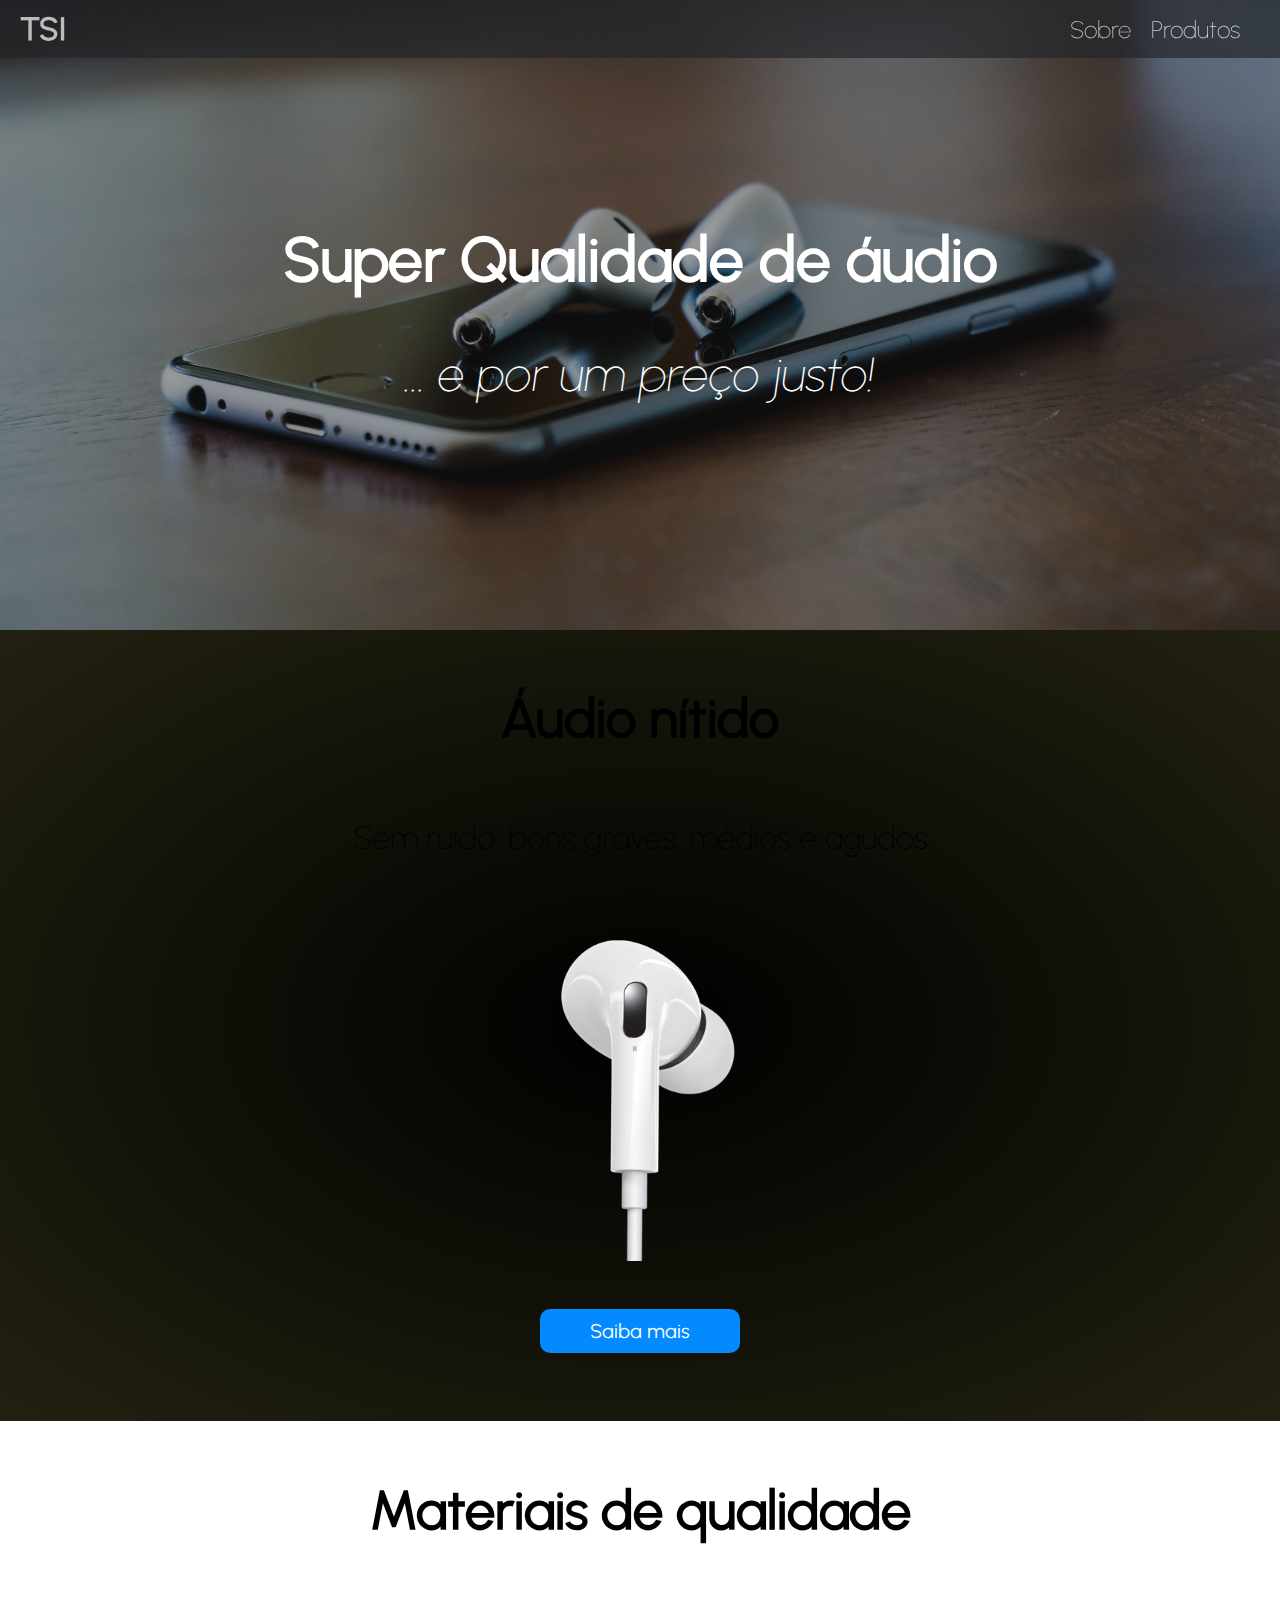
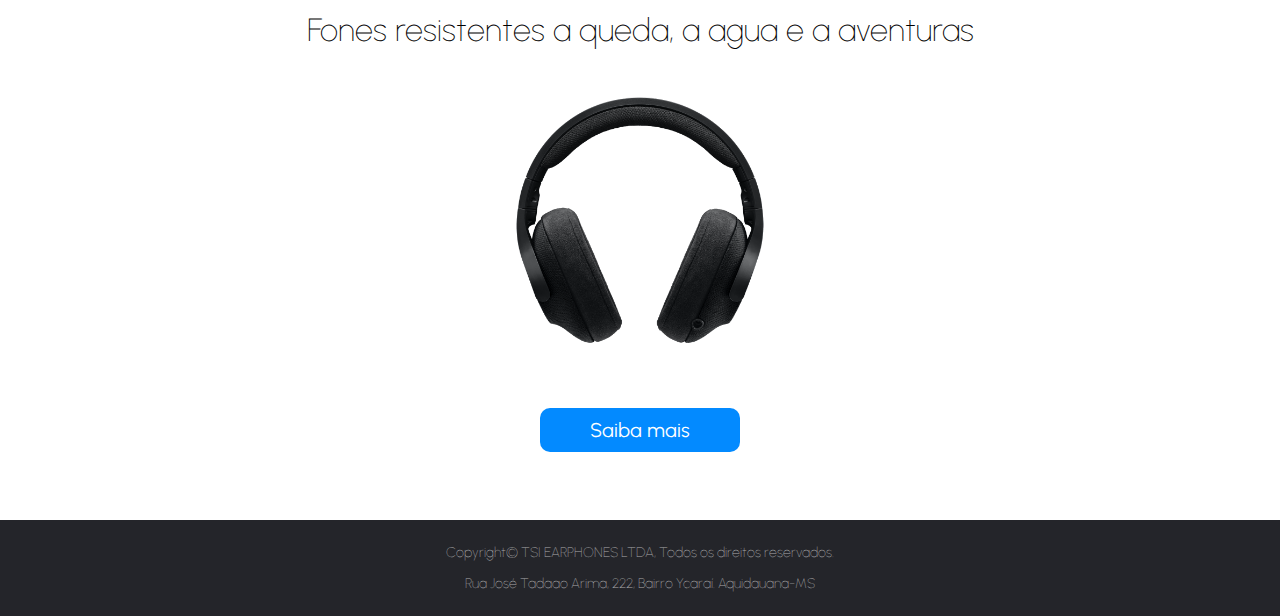
<file: index.html>
<!DOCTYPE html>
<html lang="pt-BR" prefix="og: https://ogp.me/ns#">

<head>
    <meta charset="UTF-8">
    <meta http-equiv="X-UA-Compatible" content="IE=edge">
    <meta name="viewport" content="width=device-width, initial-scale=1.0">
    <title>TSI Earphones</title>

    <link rel="icon" type="image/png" href="img/headset.png">
    <link rel="stylesheet" href="css/keyframes.css">
    <link rel="stylesheet" href="css/style.css">
    <link rel="stylesheet" href="css/fonts.css">
    <link rel="stylesheet" href="css/responsive.css">
    

    <!-- Open Graph-->
    <meta property="og:title" content="TSI Earphones" />
    <meta property="og:description" content="Super qualidade de áudio a um preço justo" />
    <meta property="og:type" content="website" />
    <meta property="og:url" content="https://tsi-earphones.vercel.app/" />
    <meta property="og:image" content="https://tsi-earphones.vercel.app/img/Earphone.jpg" />
</head>

<body>

    <header>
        <h1 id="app-title">
            <a href="../index.html">TSI</a>
            </h1>
        <a href="/pages/sobre.html" id="about">Sobre</a>
        <a href="/pages/produtos.html" id="products">Produtos</a>
    </header>

    <div id="hero">
        <div id="hero-text">
            <h1>Super Qualidade de áudio</h1>
            <p>... e por um preço justo!</p>
        </div>
    </div>

    <div class="marketing-black">
        <h1 class="white-title">Áudio nítido</h1>
        <p class="white-description">Sem ruido, bons graves, médios e agudos</p>
        <img src="img/fone1.png" alt="fone de ouvido do tipo intra auricular" class="product">
        <button class="know-more">Saiba mais</button>
    </div>
    <div class="marketing-white">
        <h1 class="black-title">Materiais de qualidade</h1>
        <p class="black-description">Fones resistentes a queda, a agua e a aventuras</p>
        <img src="img/fone2.png" alt="Fone de ouvido do tipo concha" class="product">
        <button class="know-more">Saiba mais</button>
    </div>

    <footer>
        <p>Copyright&copy; TSI EARPHONES LTDA, Todos os direitos reservados.</p>
        <p>Rua José Tadaao Arima, 222, Bairro Ycaraí. Aquidauana-MS</p>
    </footer>
</body>

</html>
</file>
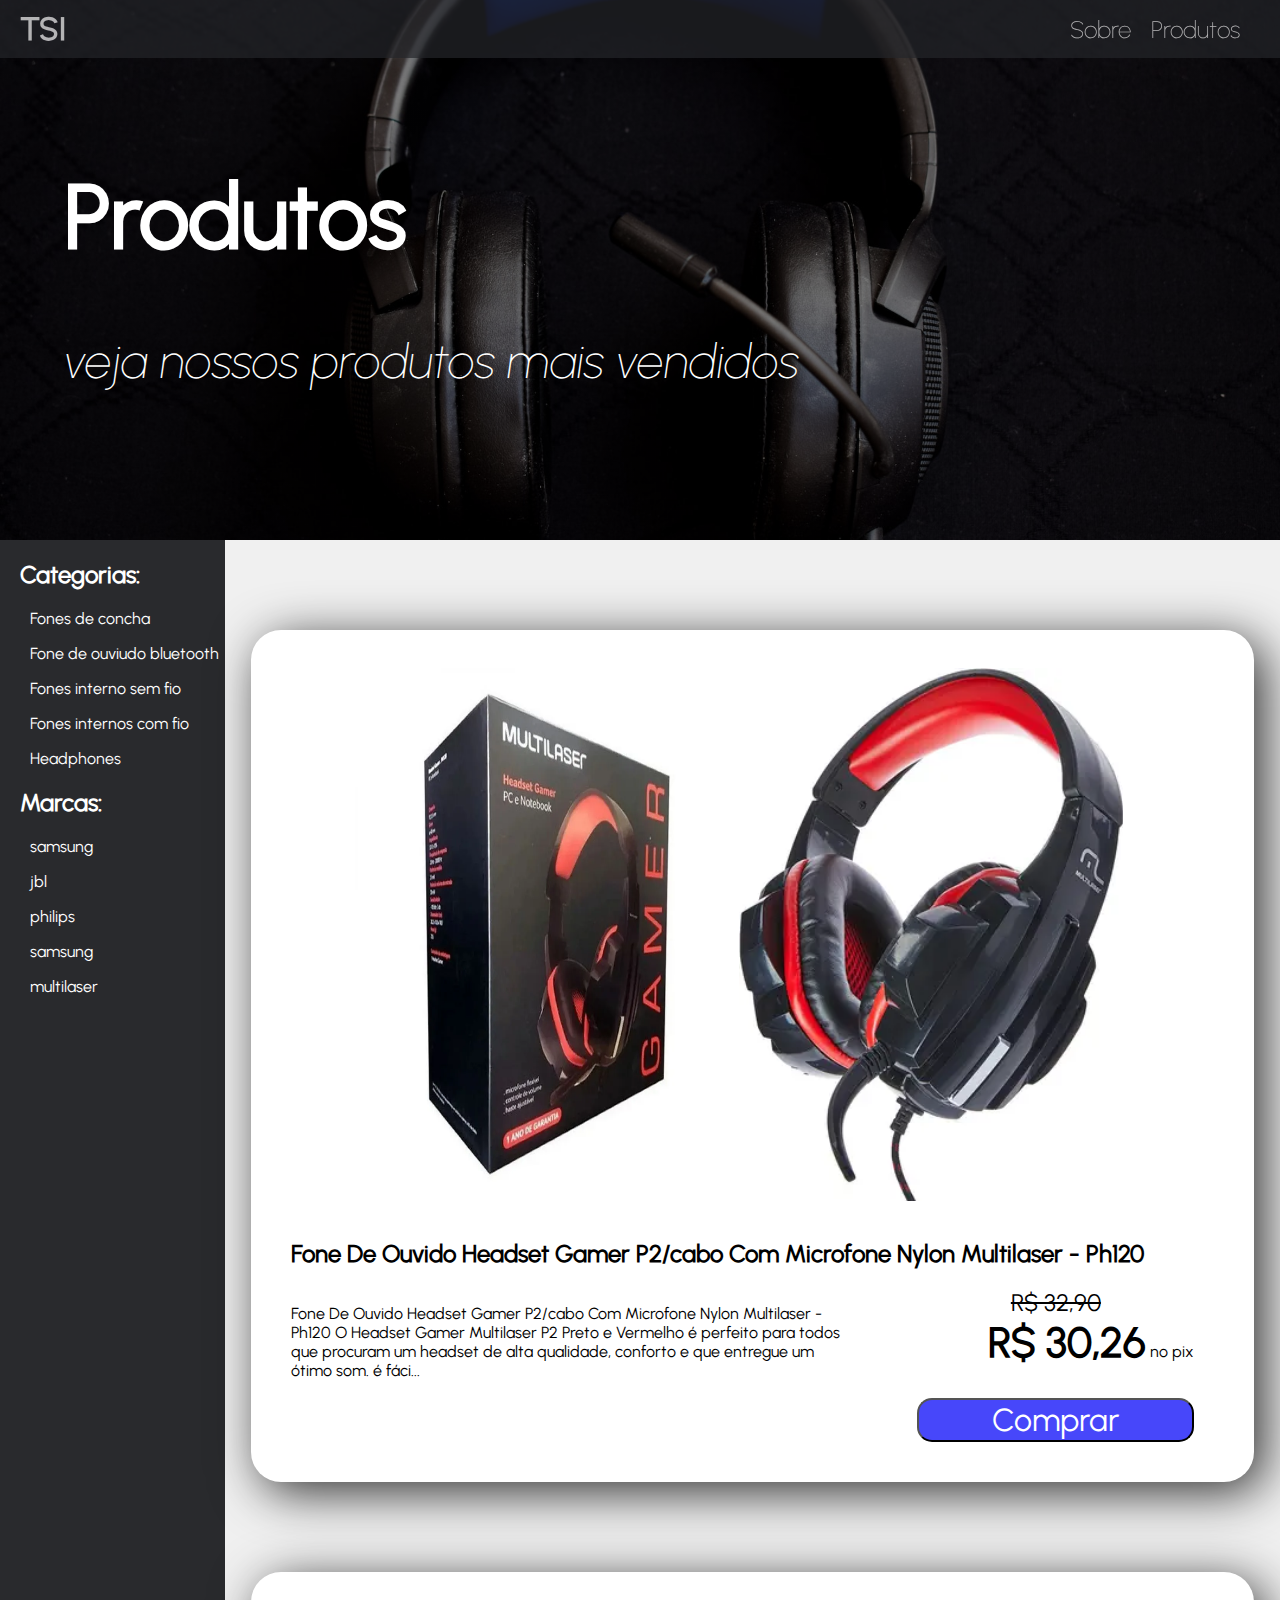
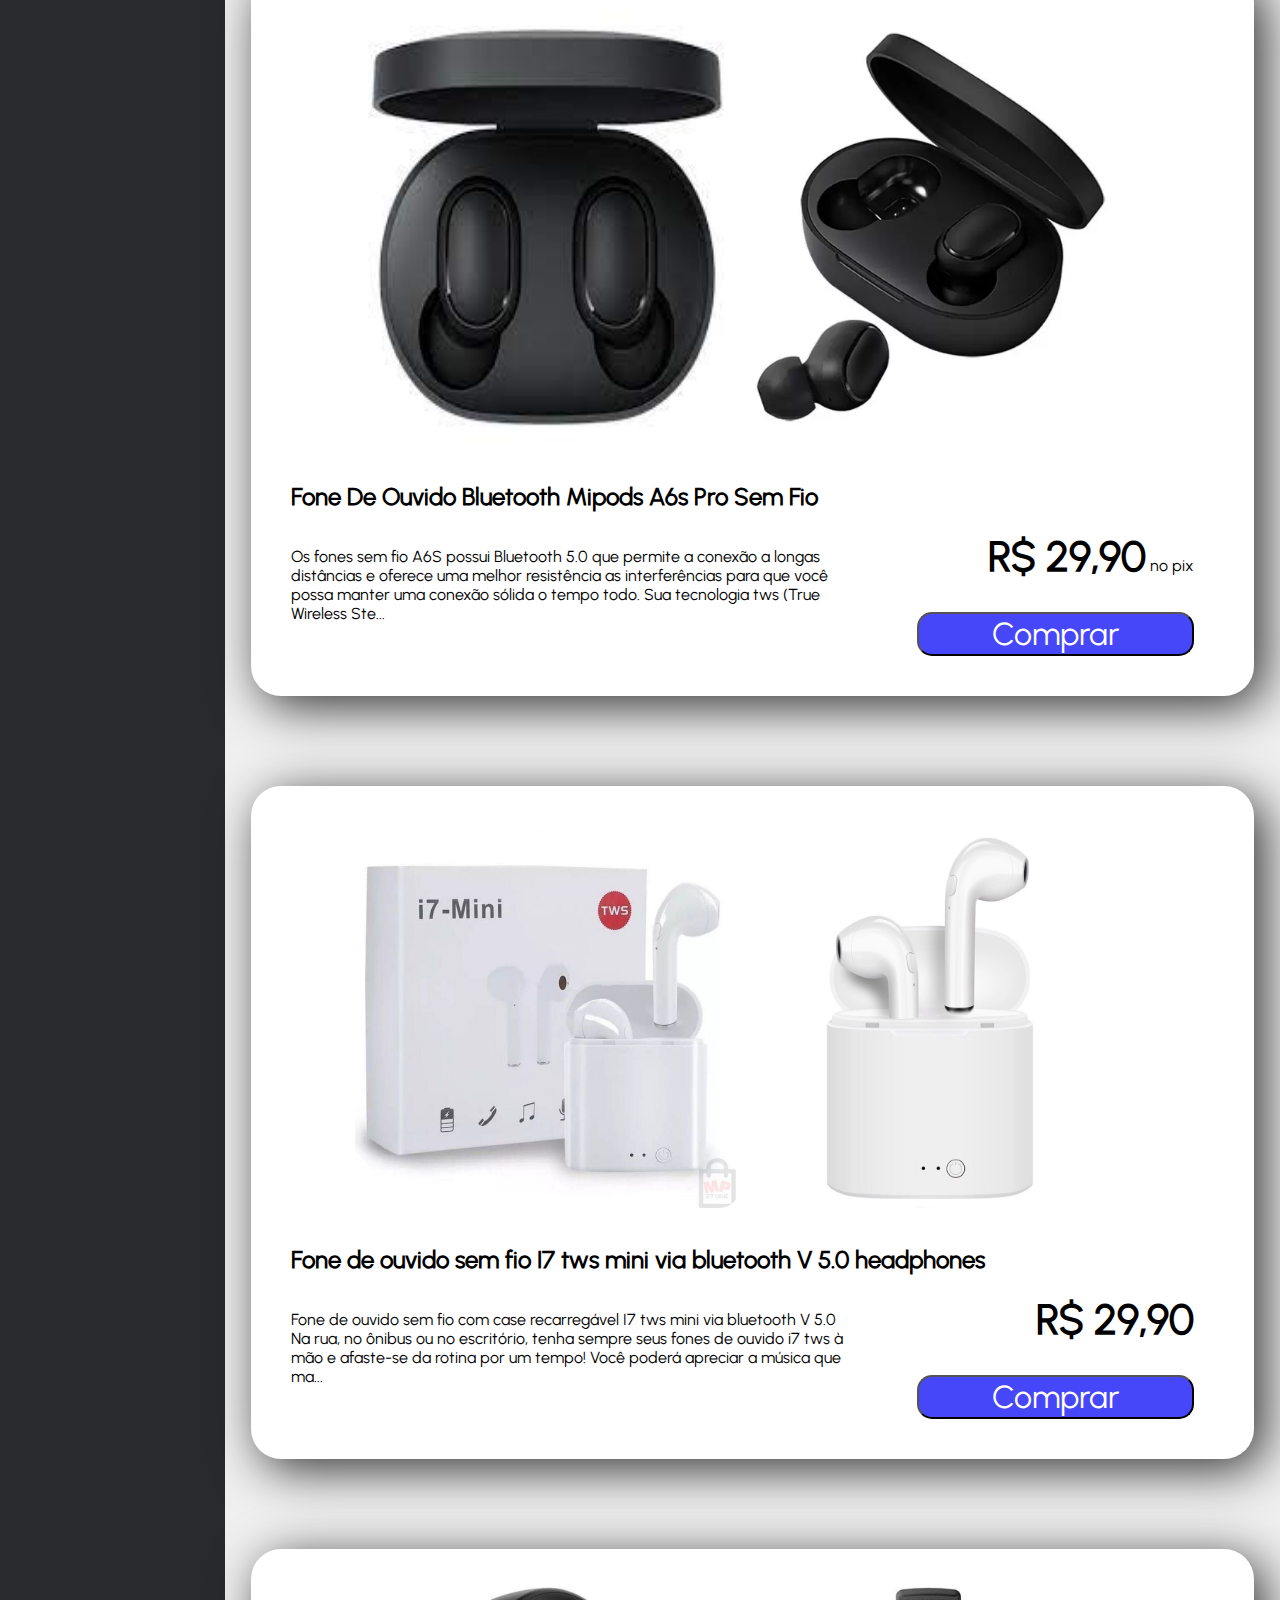
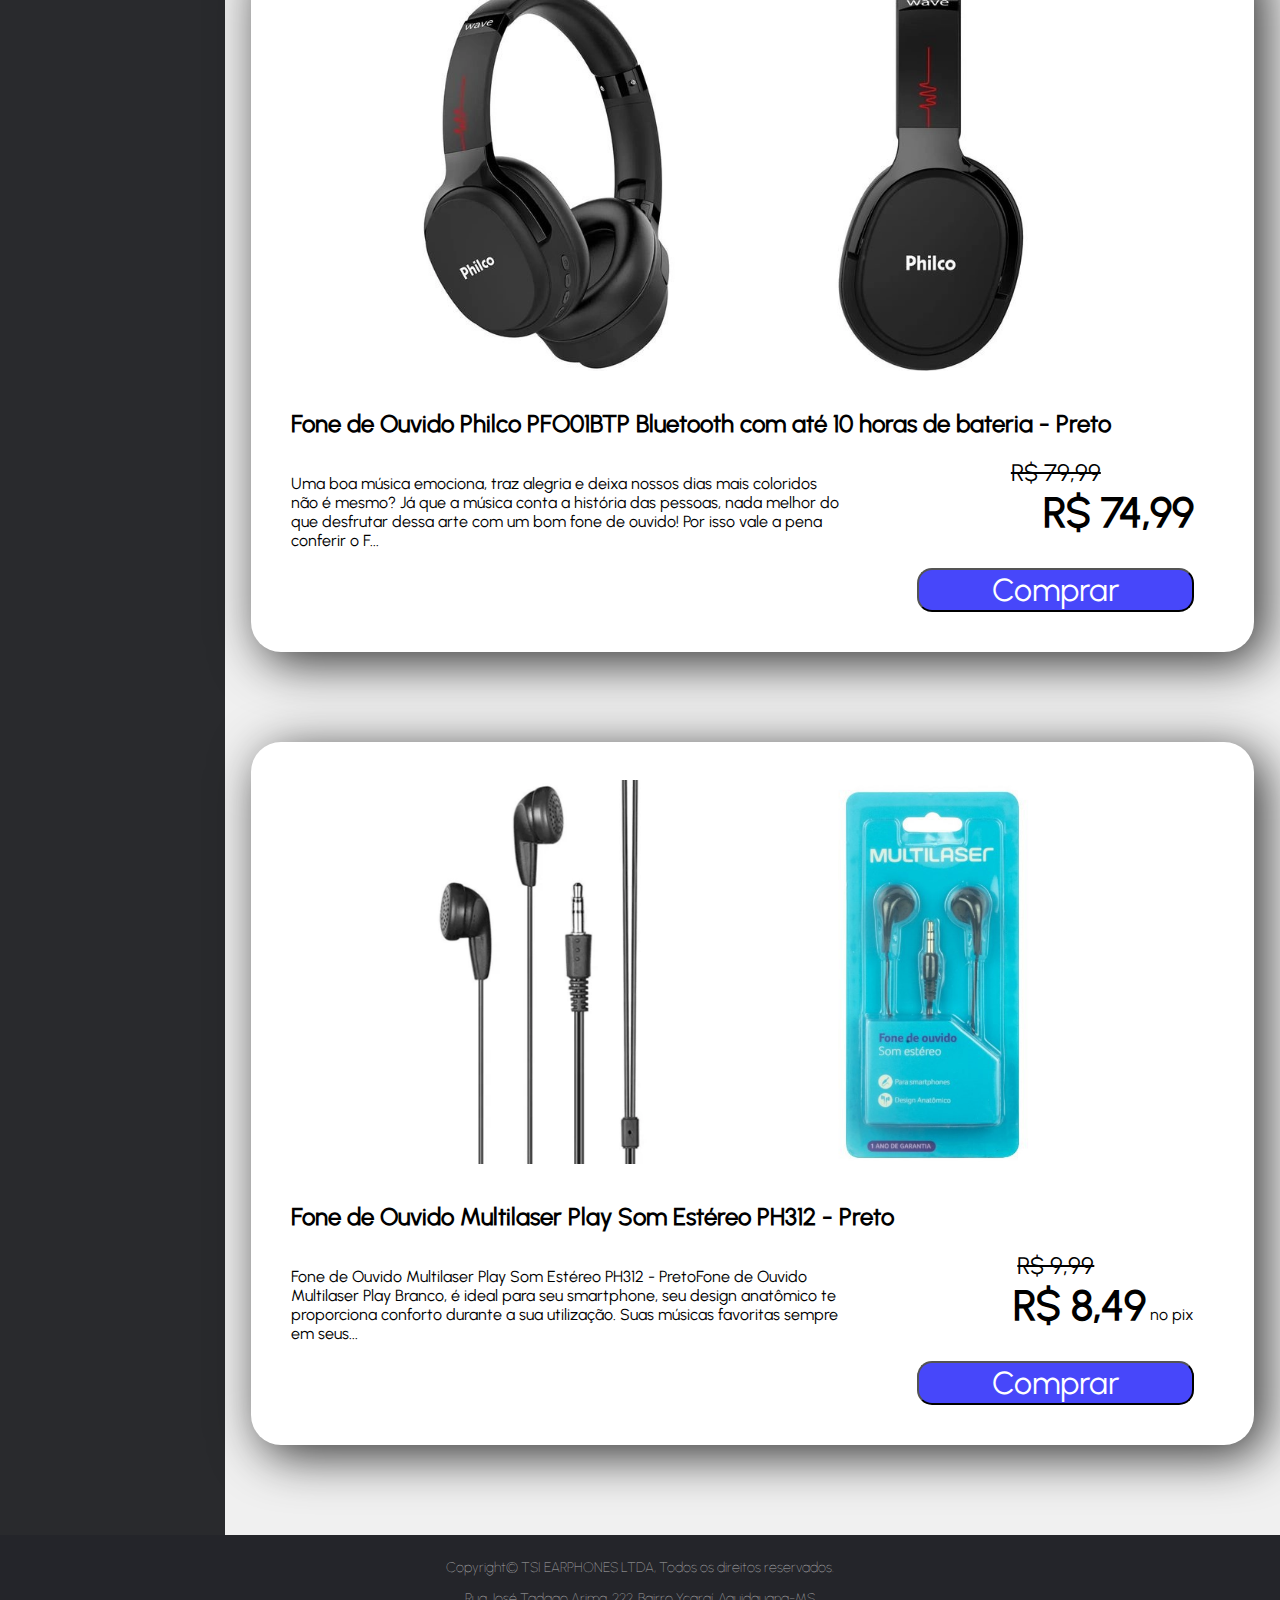
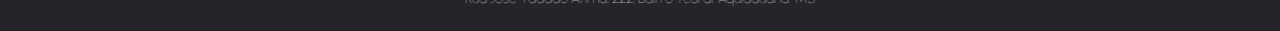
<file: pages/produtos.html>
<!DOCTYPE html>
<html lang="en">
  <head>
    <meta charset="UTF-8" />
    <meta http-equiv="X-UA-Compatible" content="IE=edge" />
    <meta name="viewport" content="width=device-width, initial-scale=1.0" />
    <title>TSI Earphones | Produtos</title>

    <link rel="icon" type="image/png" href="../img/headset.png">
    <link rel="stylesheet" href="../css/keyframes.css" />
    <link rel="stylesheet" href="../css/style.css" />
    <link rel="stylesheet" href="../css/fonts.css" />
    <link rel="stylesheet" href="../css/style_produtos.css" />
    <link rel="stylesheet" href="../css/responsive.css" />

    <!-- Open Graph-->
    <meta property="og:title" content="TSI Earphones | Produtos" />
    <meta
      property="og:description"
      content="Compre os melhores produtos pelo melhor preço na TSI Earphones"
    />
    <meta property="og:type" content="website" />
    <meta property="og:url" content="https://tsi-earphones.vercel.app/pages/produtos.html" />
    <meta
      property="og:image"
      content="https://tsi-earphones.vercel.app/img/fone-produtos-background.jpg"
    />
  </head>
  <body>
    <header>
      <h1 id="app-title">
        <a href="../index.html">TSI</a>
      </h1>
      <a href="/pages/sobre.html" id="about">Sobre</a>
      <a href="/pages/produtos.html" id="products">Produtos</a>
    </header>
    <div id="hero">
      <div id="hero-text">
        <h1>Produtos</h1>
        <p>veja nossos produtos mais vendidos</p>
      </div>
    </div>

    <main>
      <aside>
        <h2 class="categoria">Categorias:</h2>
        <ul>
          Fones de concha
        </ul>
        <ul>
          Fone de ouviudo bluetooth
        </ul>
        <ul>
          Fones interno sem fio
        </ul>
        <ul>
          Fones internos com fio
        </ul>
        <ul>Headphones</ul>
        <h2 class="categoria">Marcas:</h2>
        <ul>samsung</ul>
        <ul>jbl</ul>
        <ul>philips</ul>
        <ul>samsung</ul>
        <ul>multilaser</ul>
      </aside>
      <section class="section-produtos">
        <div class="produtos-secao">
          <div class="secao-imagem-produtos">
            <img
              class="image-produto"
              src="../img/headset-na-caixa.jpg"
              alt="headset gamer vermelho na caixa"
            />
            <img
              class="image-produto"
              src="../img/headset.jpg"
              alt="headset gamer vermelho"
            />
          </div>

          <h2>Fone De Ouvido Headset Gamer P2/cabo Com Microfone Nylon Multilaser - Ph120</h2>
          <div class="flex">
            <p class="description-product">
                Fone De Ouvido Headset Gamer P2/cabo Com Microfone Nylon Multilaser - Ph120 O Headset Gamer Multilaser P2 Preto e Vermelho é perfeito para todos que procuram um headset de alta qualidade, conforto e que entregue um ótimo som. é fáci...
            </p>
            <div class="lateral-preco">
              <span class="preco-antigo"> R$ 32,90 </span>
              <div>
                <span class="preco"> R$ 30,26</span>
                <span>no pix</span>
              </div>
              <input class="botao-comprar" type="button" value="Comprar" />
            </div>
          </div>
        </div>


        <div class="produtos-secao">
            <div class="secao-imagem-produtos">
              <img
                class="image-produto"
                src="../img/fones-bluetooth.jpeg"
                alt="fone de ouvido bluetooth"
              />
              <img
                class="image-produto"
                src="../img/fones-bluethooth2.jpg"
                alt="fone de ouvido bluetooth"
              />
            </div>
  
            <h2>Fone De Ouvido Bluetooth Mipods A6s Pro Sem Fio</h2>
            <div class="flex">
              <p class="description-product">
                Os fones sem fio A6S possui Bluetooth 5.0 que permite a conexão a longas distâncias e oferece uma melhor resistência as interferências para que você possa manter uma conexão sólida o tempo todo. Sua tecnologia tws (True Wireless Ste...
              </p>
              <div class="lateral-preco">
                <div>
                  <span class="preco"> R$ 29,90</span>
                  <span>no pix</span>
                </div>
                <input class="botao-comprar" type="button" value="Comprar" />
              </div>
            </div>
          </div>


          <div class="produtos-secao">
            <div class="secao-imagem-produtos">
              <img
                class="image-produto"
                src="../img/fone-mini.jpg"
                alt="fone de ouvido mini"
              />
              <img
                class="image-produto"
                src="../img/fone-mini2.jpg"
                alt=" fone de ouvido mini"
              />
            </div>
  
            <h2>Fone de ouvido sem fio I7 tws mini via bluetooth V 5.0 headphones</h2>
            <div class="flex">
              <p class="description-product">
                Fone de ouvido sem fio com case recarregável I7 tws mini via bluetooth V 5.0 Na rua, no ônibus ou no escritório, tenha sempre seus fones de ouvido i7 tws à mão e afaste-se da rotina por um tempo! Você poderá apreciar a música que ma...
              </p>
              <div class="lateral-preco">
                <span class="preco-antigo"></span>
                <div>
                  <span class="preco"> R$ 29,90</span>
                  <span></span>
                </div>
                <input class="botao-comprar" type="button" value="Comprar" />
              </div>
            </div>
          </div>


          <div class="produtos-secao">
            <div class="secao-imagem-produtos">
              <img
                class="image-produto"
                src="../img/fone-philco.jpg"
                alt="fone de ouvido philco"
              />
              <img
                class="image-produto"
                src="../img/fone-philco2.jpg"
                alt=" fone de ouvido philco"
              />
            </div>
  
            <h2>Fone de Ouvido Philco PFO01BTP Bluetooth com até 10 horas de bateria - Preto</h2>
            <div class="flex">
              <p class="description-product">
                Uma boa música emociona, traz alegria e deixa nossos dias mais coloridos não é mesmo? Já que a música conta a história das pessoas, nada melhor do que desfrutar dessa arte com um bom fone de ouvido! Por isso vale a pena conferir o F...
              </p>
              <div class="lateral-preco">
                <span class="preco-antigo"> R$ 79,99</span>
                <div>
                  <span class="preco">R$ 74,99</span>
                </div>
                <input class="botao-comprar" type="button" value="Comprar" />
              </div>
            </div>
          </div>


          <div class="produtos-secao">
            <div class="secao-imagem-produtos">
              <img
                class="image-produto"
                src="../img/fone-multilazer2.jpg"
                alt="fone de ouvido multilaser"
              />
              <img
                class="image-produto"
                src="../img/fone-multilazer.jpeg"
                alt=" fone de ouvido multilazer na caixa"
              />
            </div>
  
            <h2>Fone de Ouvido Multilaser Play Som Estéreo PH312 - Preto</h2>
            <div class="flex">
              <p class="description-product">
                Fone de Ouvido Multilaser Play Som Estéreo PH312 - PretoFone de
                Ouvido Multilaser Play Branco, é ideal para seu smartphone, seu
                design anatômico te proporciona conforto durante a sua utilização.
                Suas músicas favoritas sempre em seus...
              </p>
              <div class="lateral-preco">
                <span class="preco-antigo"> R$ 9,99 </span>
                <div>
                  <span class="preco"> R$ 8,49</span>
                  <span>no pix</span>
                </div>
                <input class="botao-comprar" type="button" value="Comprar" />
              </div>
            </div>
          </div>
      </section>
    </main>

    <footer>
      <p>Copyright&copy; TSI EARPHONES LTDA, Todos os direitos reservados.</p>
      <p>Rua José Tadaao Arima, 222, Bairro Ycaraí. Aquidauana-MS</p>
    </footer>
  </body>
</html>
</file>
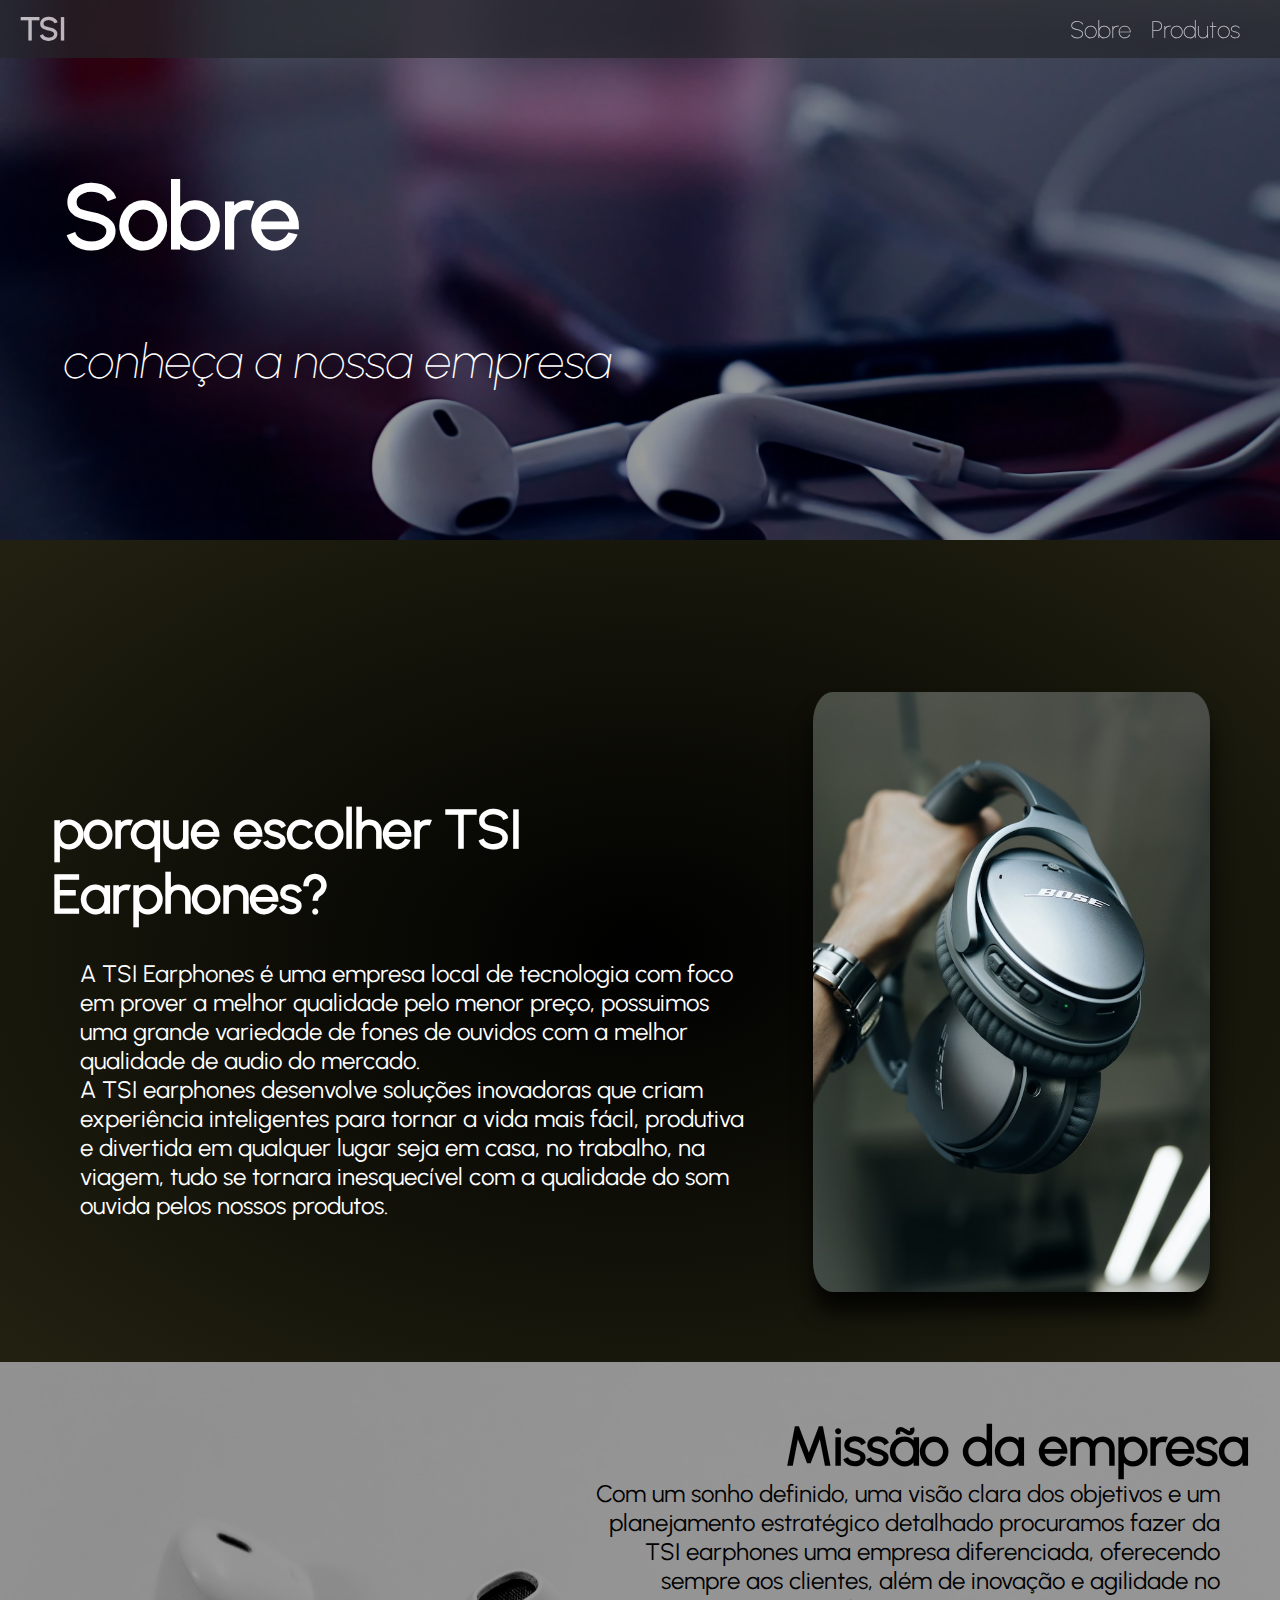
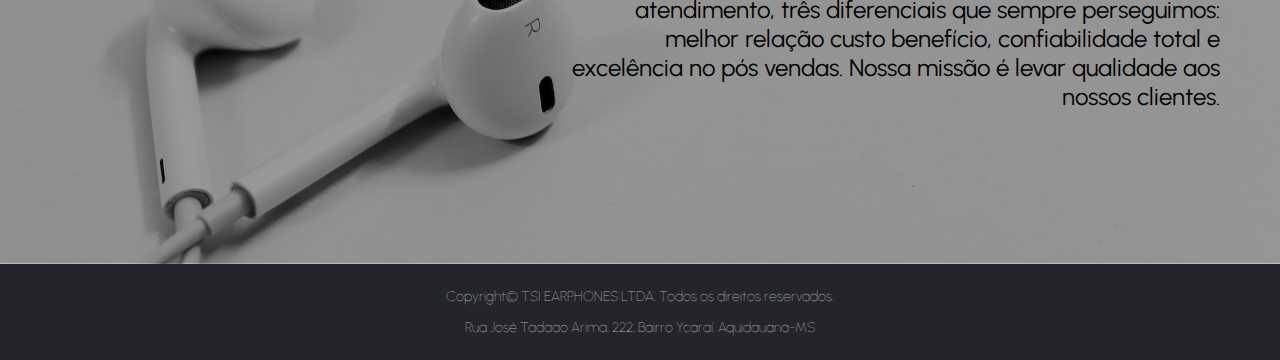
<file: pages/sobre.html>
<!DOCTYPE html>
<html lang="en">

<head>
    <meta charset="UTF-8">
    <meta http-equiv="X-UA-Compatible" content="IE=edge">
    <meta name="viewport" content="width=device-width, initial-scale=1.0">
    <title>TSI Earphones | Sobre</title>

    <link rel="icon" type="image/png" href="../img/headset.png">
    <link rel="stylesheet" href="../css/keyframes.css">
    <link rel="stylesheet" href="../css/style.css">
    <link rel="stylesheet" href="../css/fonts.css">
    <link rel="stylesheet" href="../css/style_sobre.css">
    <link rel="stylesheet" href="../css/responsive.css">

    <!-- Open Graph-->
    <meta property="og:title" content="TSI Earphones | Sobre" />
    <meta property="og:description" content="Sobre a TSI Earphones, conheça a nossa empresa" />
    <meta property="og:type" content="website" />
    <meta property="og:url" content="https://tsi-earphones.vercel.app/pages/sobre.html" />
    <meta property="og:image" content="https://tsi-earphones.vercel.app/img/hero-sobre.jpg" />
</head>

<body>
    <header>
        <h1 id="app-title">
            <a href="../index.html">TSI</a>
        </h1>
        <a href="/pages/sobre.html" id="about">Sobre</a>
        <a href="/pages/produtos.html" id="products">Produtos</a>
    </header>
    <div id="hero">
        <div id="hero-text">
            <h1>Sobre</h1>
            <p>conheça a nossa empresa</p>
        </div>
    </div>

    <div class="marketing-black sobre-black">
        <div class="flex">
            <div>

                <h1 class="white-title">porque escolher TSI Earphones?</h1>
                <p class="white-text"> 
                    A TSI Earphones é uma empresa local de tecnologia com foco em prover a melhor 
                    qualidade pelo menor preço, possuimos uma grande variedade de fones de ouvidos 
                    com a melhor qualidade de audio do mercado.
                </p>
                <p class="white-text"> 
                    A TSI earphones desenvolve soluções inovadoras que criam experiência inteligentes para tornar a vida mais fácil, produtiva e divertida em qualquer lugar seja em casa, no  trabalho, na viagem, tudo se tornara inesquecível com a qualidade do som ouvida pelos nossos produtos.
                </p>
                
            </div>
            <img id="image-fone-black" src="../img/sobre-image-black.jpg" alt="fone de ouvido preto do tipo concha">

        </div>
    </div>
    <div class="sobre-white">
        
        <h1 class="black-title">Missão da empresa</h1>   
        <p class="black-text">
            Com um sonho definido, uma visão clara dos objetivos e um planejamento estratégico detalhado procuramos fazer da TSI earphones uma empresa diferenciada, oferecendo sempre aos clientes, além de inovação e agilidade no atendimento, três diferenciais que sempre perseguimos: melhor relação custo benefício, confiabilidade total e excelência no pós vendas.                                              
            Nossa missão é levar qualidade aos nossos clientes.


        </p>
        
    </div>


    <footer>
        <p>Copyright&copy; TSI EARPHONES LTDA, Todos os direitos reservados.</p>
        <p>Rua José Tadaao Arima, 222, Bairro Ycaraí. Aquidauana-MS</p>
    </footer>
</body>

</html>
</file>
<file: css/keyframes.css>
@keyframes simple-grow {
    from {
        opacity: 0;
        margin-left: 30%;
    }

    to {
        opacity: 1;
        margin-left: 0%;
    }
}

@keyframes grow {
    0% {
        display: none;
        opacity: 0;
        margin-left: 40%;
    }

    50% {
        display: none;
        opacity: 0;
        margin-left: 30%;
    }

    100% {
        display: block;
        opacity: 1;
        margin-left: 0%;
    }
}

@keyframes opacity-in {
    0% {
        background: -webkit-linear-gradient(rgba(255, 255, 255, 0), rgba(255, 255, 255, 0));
        -webkit-background-clip: text;
        -webkit-text-fill-color: transparent;
    }

    50% {
        background: -webkit-linear-gradient(rgb(255, 255, 255), rgba(255, 255, 255, 0));
        -webkit-background-clip: text;
        -webkit-text-fill-color: transparent;
    }

    100% {
        background: -webkit-linear-gradient(#fff, #fff);
        -webkit-background-clip: text;
        -webkit-text-fill-color: transparent;

    }
}

@keyframes textShine {
    0% {
        background: linear-gradient(to right,
        #0c98f5 30%,
        #00affa00 40%,
        #0190cd00 60%,
        #0c98f5 70%);
        -webkit-background-clip: text;
        background-clip: text;
        -webkit-text-fill-color: transparent;
        background-size: 500% auto;
        background-position: 100% 50%;
    }

    35% {
        background: linear-gradient(to right,
                #ffffff 20%,
                #00affa00 30%,
                #0190cd00 70%,
                #ffffff 80%);
        -webkit-background-clip: text;
        background-clip: text;
        -webkit-text-fill-color: transparent;
        background-size: 500% auto;
        background-position: 0% 50%;

    }

    65% {
        background: linear-gradient(to right,
                #ffffff 20%,
                #00affa00 30%,
                #0190cd00 70%,
                #ffffff 80%);
        -webkit-background-clip: text;
        background-clip: text;
        -webkit-text-fill-color: transparent;
        background-size: 500% auto;
        background-position: 0% 50%;
    }

    100% {
        background: linear-gradient(to right,
                #0c98f5 30%,
                #00affa00 40%,
                #0190cd00 60%,
                #0c98f5 70%);
        -webkit-background-clip: text;
        background-clip: text;
        -webkit-text-fill-color: transparent;
        background-size: 500% auto;
        background-position: 100% 50%;
    }
}

@keyframes flip {
    from{
        transform: rotate(0deg);
    }
    to{
        transform: rotate(360deg);
    }
}
</file>
<file: css/style.css>
:root {
  --hero-image: url(../img/hero.jpg);
  --header-color: #24252a;
  --marketing-black-background: radial-gradient(#000, #222111);
  --marketing-white-background: #fff;
  --footer-color: #24252a;
}
* {
  font-family: "regular";
}

body,
html {
  margin: 0;
}

header {
  background-color: var(--header-color);
  padding: 10px 20px;
  display: flex;
  align-items: center;
  filter: opacity(0.7);
  position: fixed;
  top: 0;
  width: 100vw;
  box-sizing: border-box;
  z-index: 1;
}
main {
  display: flex;
}
aside {
  width: 35vw;
  background-color: #292a2d;
  color: white;
}
ul {
  padding-left: 30px;
}
ul:hover{
    color: #3fa4fc;
    cursor: pointer;
}

#app-title,
#about,
#products {
  color: #fff;
}
#app-title {
  font-family: "regular";
  margin: 0px;
}
#app-title a {
  text-decoration: none;
  color: white;
}
#app-title a:hover {
  color: gray;
}

#about,
#products {
  font-family: "thin";
  font-size: 24px;
  text-decoration: none;
}

#about:hover,
#products:hover {
  color: #ccc;
}

#about {
  margin: 0 20px 0 auto;
}
#products {
  margin: 0 20px 0 0;
}

#hero {
  display: flex;
  background: linear-gradient(rgba(0, 0, 0, 0.4), rgba(0, 0, 0, 0.4)),
    var(--hero-image);
  background-position: center;
  background-repeat: no-repeat;
  background-size: cover;
  height: 70vh;
  align-items: center;
  justify-content: center;
  transition: all 5s;
  position: relative;
  max-width: 100%;
}

#hero-text {
  position: absolute;
  top: 50%;
  left: 50%;
  transform: translate(-50%, -50%);
  width: 100%;
  text-align: center;
  color: #fff;
  transition: all 1s;
}

#hero-text h1 {
  font-family: "regular";
  animation: simple-grow 1s;
  font-size: 62px;
  animation-timing-function: ease-out;
}
#hero-text p {
  font-size: 48px;
  animation: grow 3s;
  font-family: "italic";
}

#hero-text:hover {
  font-size: 90px;
}
.marketing-black,
.marketing-white {
  padding: 20px;
  display: flex;
  flex-direction: column;
  align-items: center;
  text-align: center;
}
.marketing-black {
  background: var(--marketing-black-background);
}
.marketing-white {
  background-color: var(--marketing-white-background);
}

.white-title,
.white-description {
  animation: textShine 30s ease-in-out infinite alternate;
  animation-timing-function: ease-in-out;
}
.white-title,
.black-title {
  font-family: "regular";
  font-size: 54px;
}
.white-description,
.black-description {
  font-family: "thin";
  font-size: 32px;
}
.product {
  animation: flip 8s ease-in-out infinite;
  width: 30%;
}

.know-more {
  margin: 48px 0;
  background-color: #038aff;
  border: none;
  width: 200px;
  padding: 10px 0;
  color: #fff;
  font-family: "regular";
  font-size: 20px;
  border-radius: 10px;
  cursor: pointer;
}
.flex {
  display: flex;
  justify-content: space-between;
  align-items: center;
}
.white-text,
.black-text {
  font-size: 24px;
  margin: 0px 60px;
  font-family: "regular";
}
.white-text {
  color: white;
}
.black-text {
  color: #000;
}
footer {
  background-color: var(--footer-color);
  padding: 10px 20px;
}
footer p {
  color: #aaa;
  font-family: "thin";
  font-size: 14px;
  text-align: center;
}
</file>
<file: css/fonts.css>
@font-face {
    font-family: 'thin';
    src: url(../fonts/Urbanist-Thin.ttf);
 }
 @font-face {
    font-family: 'italic';
    src: url(../fonts/Urbanist-ThinItalic.ttf);
 }
 @font-face {
    font-family: 'regular';
    src: url(../fonts/Urbanist-Regular.ttf);
 }
</file>
<file: css/responsive.css>
@media screen and (max-width: 800px) {
  #hero {
    height: 60vh;
  }
  .marketing-black,
  .marketing-white {
    min-height: 60vh;
  }
  #hero-text h1 {
    font-size: 48px;
  }
  #hero-text p {
    font-size: 24px;
  }
  .marketin-black:hover,
  .marketin-white:hover,
  #hero-text h1 {
    animation: none;
  }
  .product {
    width: 70%;
  }
  .flex {
    flex-direction: column;
  }
  #image-fone-black {
    margin: 0px;
  }
  .white-title,
  .black-title {
    font-size: 40px;
    margin: 0px;
  }
  .white-text,
  .black-text {
    margin: 20px 10px 30px 10px;
  }
  .sobre-white {
    padding: 20px;
    padding-bottom: 10vh;
    background-position: right;
  }
  main{
    flex-direction: column-reverse;
  }
  aside{
    width: 100%;
  }
  .description-product {
    max-width: 100%;
  }
  .lateral-preco {
    width: 100%;
  }
}
</file>
<file: css/style_produtos.css>
:root {
  --hero-produtos-image: url(../img/fone-produtos-background.jpg);
  --sobre-white-image: url(../img/background-sobre-white.jpg);
  --header-color: #24252a;
  --marketing-black-background: radial-gradient(#000, #222111);
  --marketing-white-background: #fff;
  --footer-color: #24252a;
}
#hero {
  background: linear-gradient(rgba(0, 0, 0, 0.4), rgba(0, 0, 0, 0.4)),
    var(--hero-produtos-image);
  background-position: center;
  background-repeat: no-repeat;
  background-size: cover;
  height: 60vh;
  max-width: 100%;
  align-items: center;
  justify-content: center;
  transition: all 5s;
  position: relative;
}
section {
  background-color: #f0f0f0;
}
#hero-text {
  text-align: left;
  width: 90%;
}
#hero-text h1 {
  font-size: 90px;
}
.produtos-secao {
  margin: 10vh 2vw;
  padding: 20px 40px;
  border-radius: 30px;
  background-color: white;
  box-shadow: 10px 10px 50px 0px rgba(0, 0, 0, 0.8);
}
.image-produto {
  width: 30vw;
  border-radius: 5%;
}
.secao-imagem-produtos {
  display: flex;
  padding: 2vh 5vw;
}
.preco {
  font-weight: bolder;
  font-size: 42px;
}
.preco-antigo {
  text-decoration: line-through;
  text-align: center;
  font-size: 24px;
}
.description-product {
  max-width: 60%;
}
.lateral-preco {
  display: flex;
  flex-direction: column;
  width: 30%;
  text-align: right;
  padding: 0px 20px 20px 0px;
}
.botao-comprar {
  margin: 30px 0px 0px 0px;
  background-color: rgb(71, 71, 250);
  border-radius: 15px;
  color: white;
  font-size: 32px;
}
.botao-comprar:hover {
  cursor: pointer;
  background-color: blue;
}
.flex {
  align-items: start;
}
.categoria{
    padding-left: 20px;
}
</file>
<file: css/style_sobre.css>
:root {
  --hero-sobre-image: url(../img/hero-sobre.jpg);
  --sobre-white-image: url(../img/background-sobre-white.jpg);
  --header-color: #24252a;
  --marketing-black-background: radial-gradient(#000, #222111);
  --marketing-white-background: #fff;
  --footer-color: #24252a;
}
#hero {
  background: linear-gradient(rgba(0, 0, 0, 0.4), rgba(0, 0, 0, 0.4)),
    var(--hero-sobre-image);
  background-position: bottom;
  background-repeat: no-repeat;
  background-size: cover;
  height: 60vh;
  max-width: 100%;
  align-items: center;
  justify-content: center;
  transition: all 5s;
  position: relative;
}
#hero-text {
  text-align: left;
  width: 90%;
}
#hero-text h1 {
  font-size: 90px;
}
.sobre-white {
  background: linear-gradient(rgba(0, 0, 0, 0.4), rgba(0, 0, 0, 0.4)),
    var(--sobre-white-image);
  background-position: center;
  background-repeat: no-repeat;
  background-size: cover;
  min-height: 50vh;
  display: block;
  max-width: 100%;
  text-align: right;
  padding-top: 4%;
  padding-left: 40%;
}
.sobre-black {
  display: block;
  text-align: left;
  padding-top: 8%;
}
.white-title {
  margin: 4%;
  animation: none;
  color: white;
}
.black-title {
  margin: 0% 4%;
}
#sobre-white-image {
  max-width: 50%;
}
#image-fone-black {
  margin: 50px 50px 50px 0px;
  height: 600px;
  border-radius: 5%;
  box-shadow: 0px 20px 20px 0px rgba(0, 0, 0, 0.8);
}
</file>
